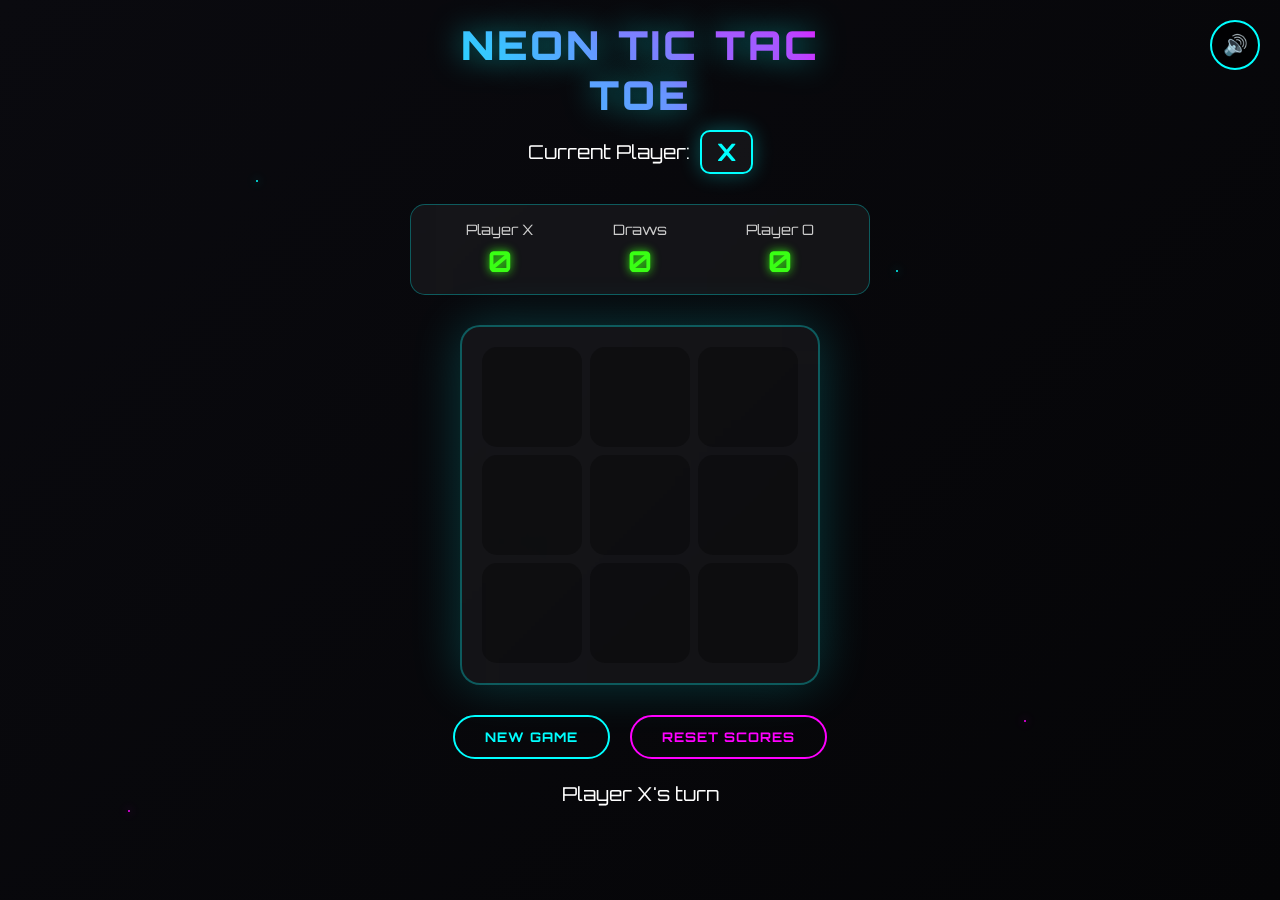
<file: index.html>
<!DOCTYPE html>
<html lang="en">
<head>
    <meta charset="UTF-8">
    <meta name="viewport" content="width=device-width, initial-scale=1.0">
    <title>Futuristic Tic Tac Toe | Neon Gaming</title>
    <link rel="stylesheet" href="static/css/styles.css">
    <link href="https://fonts.googleapis.com/css2?family=Orbitron:wght@400;700;900&display=swap" rel="stylesheet">
</head>
<body>
    <div class="particles-container">
        <div class="particle"></div>
        <div class="particle"></div>
        <div class="particle"></div>
        <div class="particle"></div>
        <div class="particle"></div>
    </div>
    
    <div class="game-container">
        <header class="game-header">
            <h1 class="game-title">NEON TIC TAC TOE</h1>
            <div class="current-player">
                <span>Current Player:</span>
                <span id="current-player-display" class="player-x">X</span>
            </div>
        </header>
        
        <div class="scoreboard">
            <div class="score-item">
                <span class="score-label">Player X</span>
                <span id="score-x" class="score-value">0</span>
            </div>
            <div class="score-item">
                <span class="score-label">Draws</span>
                <span id="score-draws" class="score-value">0</span>
            </div>
            <div class="score-item">
                <span class="score-label">Player O</span>
                <span id="score-o" class="score-value">0</span>
            </div>
        </div>
        
        <div class="game-board-container">
            <div id="game-board" class="game-board">
                <div class="cell" data-index="0"></div>
                <div class="cell" data-index="1"></div>
                <div class="cell" data-index="2"></div>
                <div class="cell" data-index="3"></div>
                <div class="cell" data-index="4"></div>
                <div class="cell" data-index="5"></div>
                <div class="cell" data-index="6"></div>
                <div class="cell" data-index="7"></div>
                <div class="cell" data-index="8"></div>
            </div>
        </div>
        
        <div class="game-controls">
            <button id="restart-btn" class="control-btn">
                <span class="btn-text">NEW GAME</span>
                <div class="btn-glow"></div>
            </button>
            <button id="reset-scores-btn" class="control-btn secondary">
                <span class="btn-text">RESET SCORES</span>
                <div class="btn-glow"></div>
            </button>
        </div>
        
        <div id="game-status" class="game-status"></div>
    </div>
    
    <div id="victory-overlay" class="victory-overlay">
        <div class="victory-content">
            <h2 id="victory-text" class="victory-text"></h2>
            <div class="victory-animation">
                <div class="victory-circle"></div>
                <div class="victory-circle"></div>
                <div class="victory-circle"></div>
            </div>
        </div>
    </div>
    
    <audio id="move-sound" preload="auto">
        <source src="static/audio/move.mp3" type="audio/mpeg">
    </audio>
    <audio id="win-sound" preload="auto">
        <source src="static/audio/win.mp3" type="audio/mpeg">
    </audio>
    <audio id="draw-sound" preload="auto">
        <source src="static/audio/draw.mp3" type="audio/mpeg">
    </audio>
    <audio id="click-sound" preload="auto">
        <source src="static/audio/click.mp3" type="audio/mpeg">
    </audio>
    <audio id="background-music" loop>
        <source src="static/audio/background.mp3" type="audio/mpeg">
    </audio>
    
    <script src="static/js/game-static.js"></script>
</body>
</html>
</file>
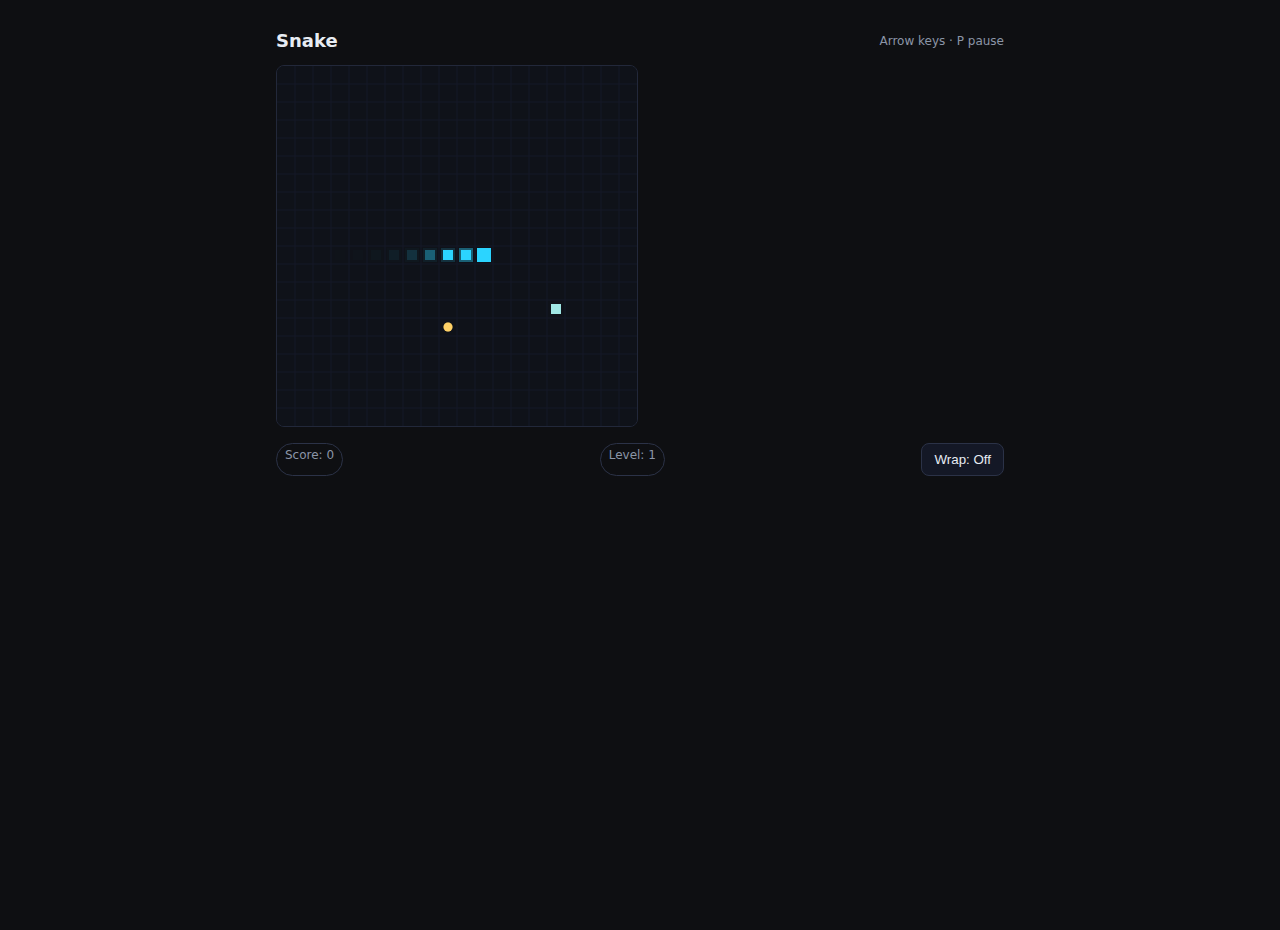
<file: snake.html>
<!DOCTYPE html>
<html lang="en">
<head>
  <meta charset="UTF-8" />
  <meta name="viewport" content="width=device-width, initial-scale=1.0" />
  <title>Snake</title>
  <link rel="stylesheet" href="static/css/min.css" />
</head>
<body>
  <div class="page">
    <div class="head">
      <h2>Snake</h2>
      <span class="sub">Arrow keys · P pause</span>
    </div>
    <canvas id="cv" width="360" height="360"></canvas>
  </div>
  <script src="static/js/snake.js"></script>
</body>
</html>
</file>
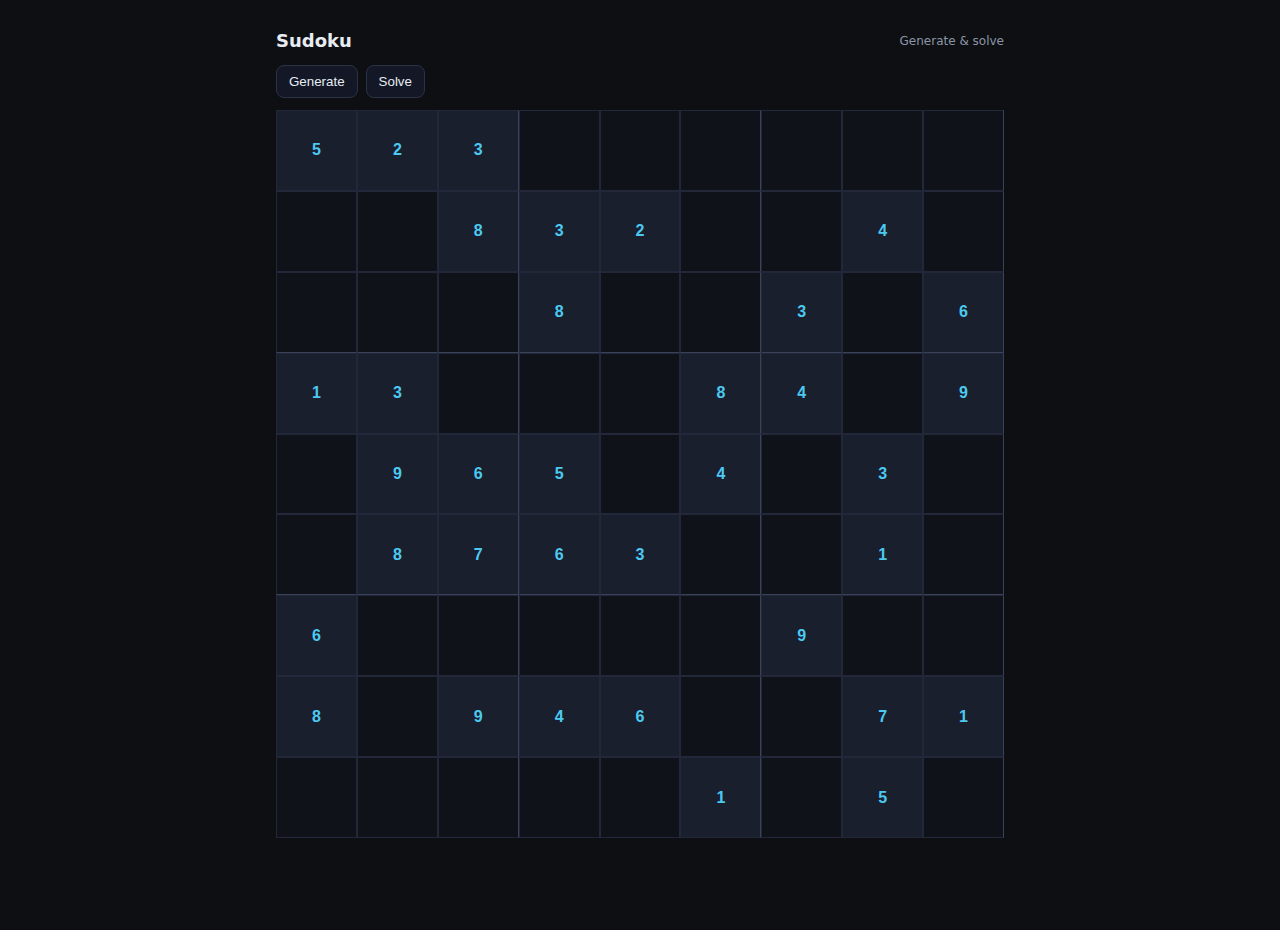
<file: sudoku.html>
<!DOCTYPE html>
<html lang="en">
<head>
  <meta charset="UTF-8" />
  <meta name="viewport" content="width=device-width, initial-scale=1.0" />
  <title>Sudoku</title>
  <link rel="stylesheet" href="static/css/min.css" />
</head>
<body>
  <div class="page">
    <div class="head">
      <h2>Sudoku</h2>
      <span class="sub">Generate & solve</span>
    </div>
    <div class="controls">
      <button id="gen" class="btn">Generate</button>
      <button id="solve" class="btn">Solve</button>
    </div>
    <div id="grid" class="board sudoku-grid"></div>
  </div>
  <script src="static/js/sudoku.js"></script>
</body>
</html>
</file>
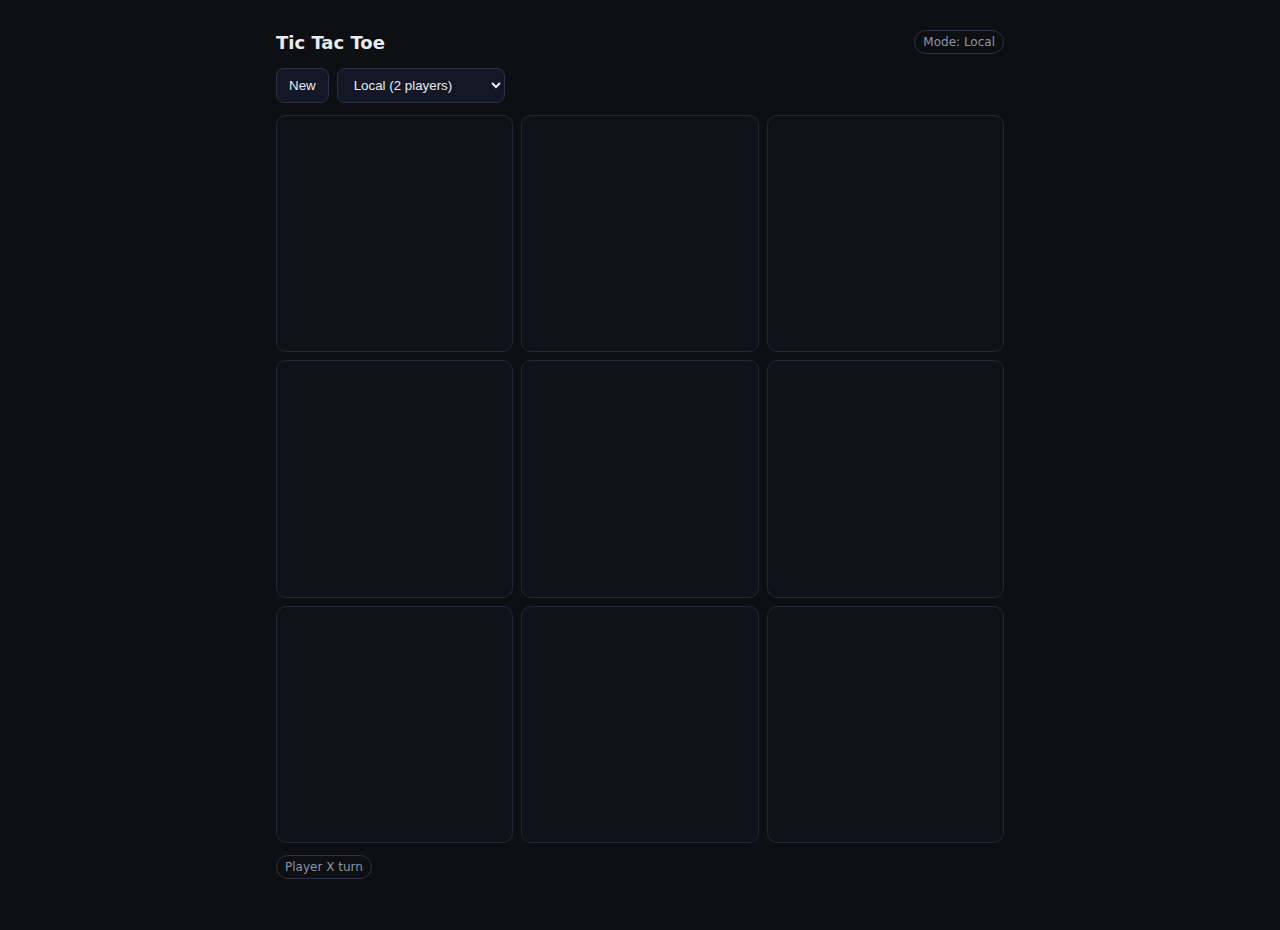
<file: tic-tac-toe.html>
<!DOCTYPE html>
<html lang="en">
<head>
  <meta charset="UTF-8" />
  <meta name="viewport" content="width=device-width, initial-scale=1.0" />
  <title>Tic Tac Toe</title>
  <link rel="stylesheet" href="static/css/min.css" />
</head>
<body>
  <div class="page">
    <div class="head">
      <h2>Tic Tac Toe</h2>
      <span class="badge" id="mode-badge">Mode: Local</span>
    </div>
    <div class="controls">
      <button class="btn" id="new">New</button>
      <select class="btn" id="mode">
        <option value="local">Local (2 players)</option>
        <option value="bot-easy">Bot Easy</option>
        <option value="bot-hard">Bot Hard</option>
        <option value="ultimate">Ultimate 3×3 Boards</option>
      </select>
    </div>
    <div id="ultimate-wrap" style="display:none;gap:14px" class="board"></div>
    <div id="board" class="board grid-3"></div>
    <div class="controls">
      <span class="badge" id="status">Player X turn</span>
    </div>
  </div>
  <script src="static/js/ttt.js"></script>
</body>
</html>
</file>
<file: static/css/styles.css>
:root {
    --neon-blue: #00ffff;
    --neon-purple: #ff00ff;
    --neon-green: #39ff14;
    --neon-red: #ff073a;
    --dark-bg: #0a0a0f;
    --darker-bg: #050507;
    --glass-bg: rgba(255, 255, 255, 0.05);
    --border-glow: rgba(0, 255, 255, 0.3);
}

* {
    margin: 0;
    padding: 0;
    box-sizing: border-box;
}

body {
    font-family: 'Orbitron', monospace;
    background: linear-gradient(135deg, var(--dark-bg) 0%, var(--darker-bg) 100%);
    min-height: 100vh;
    color: white;
    overflow-x: hidden;
    position: relative;
}

/* Particle Background */
.particles-container {
    position: fixed;
    top: 0;
    left: 0;
    width: 100%;
    height: 100%;
    pointer-events: none;
    z-index: 1;
}

.particle {
    position: absolute;
    width: 2px;
    height: 2px;
    background: var(--neon-blue);
    border-radius: 50%;
    animation: float 6s ease-in-out infinite;
    box-shadow: 0 0 10px var(--neon-blue);
}

.particle:nth-child(1) {
    left: 20%;
    top: 20%;
    animation-delay: 0s;
    animation-duration: 8s;
}

.particle:nth-child(2) {
    left: 80%;
    top: 80%;
    animation-delay: 2s;
    animation-duration: 6s;
    background: var(--neon-purple);
    box-shadow: 0 0 10px var(--neon-purple);
}

.particle:nth-child(3) {
    left: 40%;
    top: 60%;
    animation-delay: 4s;
    animation-duration: 10s;
    background: var(--neon-green);
    box-shadow: 0 0 10px var(--neon-green);
}

.particle:nth-child(4) {
    left: 70%;
    top: 30%;
    animation-delay: 1s;
    animation-duration: 7s;
}

.particle:nth-child(5) {
    left: 10%;
    top: 90%;
    animation-delay: 3s;
    animation-duration: 9s;
    background: var(--neon-purple);
    box-shadow: 0 0 10px var(--neon-purple);
}

@keyframes float {
    0%, 100% {
        transform: translateY(0px) scale(1);
        opacity: 0.7;
    }
    50% {
        transform: translateY(-20px) scale(1.2);
        opacity: 1;
    }
}

/* Audio Toast */
.audio-toast {
    position: fixed;
    top: 20px;
    left: 50%;
    transform: translateX(-50%);
    background: var(--glass-bg);
    border: 2px solid var(--neon-blue);
    border-radius: 15px;
    padding: 15px 20px;
    backdrop-filter: blur(10px);
    z-index: 10000;
    animation: slideDown 0.5s ease-out;
}

.audio-toast.hidden {
    display: none;
}

.toast-content {
    display: flex;
    align-items: center;
    gap: 15px;
    color: white;
    font-size: 14px;
}

.enable-audio-btn {
    background: var(--neon-blue);
    color: black;
    border: none;
    padding: 8px 16px;
    border-radius: 20px;
    font-weight: bold;
    cursor: pointer;
    transition: all 0.3s ease;
    font-family: 'Orbitron', monospace;
}

.enable-audio-btn:hover {
    transform: scale(1.05);
    box-shadow: 0 0 15px var(--neon-blue);
}

@keyframes slideDown {
    from {
        opacity: 0;
        transform: translateX(-50%) translateY(-50px);
    }
    to {
        opacity: 1;
        transform: translateX(-50%) translateY(0);
    }
}

/* Multiplayer Panel */
.multiplayer-panel {
    position: fixed;
    top: 20px;
    right: 20px;
    background: var(--glass-bg);
    border: 2px solid var(--neon-purple);
    border-radius: 15px;
    backdrop-filter: blur(10px);
    z-index: 1000;
    min-width: 320px;
    max-width: 400px;
}

.panel-header {
    display: flex;
    justify-content: space-between;
    align-items: center;
    padding: 15px 20px;
    border-bottom: 1px solid var(--border-glow);
}

.panel-header h3 {
    color: var(--neon-purple);
    font-size: 16px;
    margin: 0;
}

.toggle-btn {
    background: transparent;
    border: 2px solid var(--neon-purple);
    color: var(--neon-purple);
    width: 35px;
    height: 35px;
    border-radius: 50%;
    cursor: pointer;
    font-size: 16px;
    transition: all 0.3s ease;
}

.toggle-btn:hover {
    background: var(--neon-purple);
    color: black;
    transform: scale(1.1);
}

.panel-content {
    padding: 20px;
}

.panel-content.hidden {
    display: none;
}

.mode-selection {
    display: flex;
    gap: 10px;
    margin-bottom: 20px;
}

.mode-btn {
    flex: 1;
    padding: 10px;
    background: transparent;
    border: 2px solid var(--neon-blue);
    color: var(--neon-blue);
    border-radius: 10px;
    cursor: pointer;
    font-family: 'Orbitron', monospace;
    font-weight: bold;
    font-size: 12px;
    transition: all 0.3s ease;
}

.mode-btn:hover,
.mode-btn.active {
    background: var(--neon-blue);
    color: black;
    box-shadow: 0 0 15px var(--neon-blue);
}

.connection-mode {
    margin-bottom: 20px;
}

.connection-mode.hidden {
    display: none;
}

.room-id-container {
    display: flex;
    gap: 10px;
    margin: 10px 0;
}

#room-id-display,
#room-id-input {
    flex: 1;
    padding: 10px;
    background: rgba(0, 0, 0, 0.3);
    border: 2px solid var(--border-glow);
    border-radius: 8px;
    color: white;
    font-family: 'Orbitron', monospace;
    font-size: 12px;
}

.copy-btn,
.connect-btn {
    padding: 10px 15px;
    background: var(--neon-green);
    color: black;
    border: none;
    border-radius: 8px;
    cursor: pointer;
    font-family: 'Orbitron', monospace;
    font-weight: bold;
    font-size: 12px;
    transition: all 0.3s ease;
}

.copy-btn:hover,
.connect-btn:hover {
    transform: scale(1.05);
    box-shadow: 0 0 15px var(--neon-green);
}

.status-text {
    font-size: 12px;
    color: var(--neon-green);
    text-align: center;
    margin-top: 10px;
}

.video-section {
    display: flex;
    gap: 10px;
    margin-bottom: 15px;
}

.video-container {
    flex: 1;
    position: relative;
    background: rgba(0, 0, 0, 0.5);
    border: 2px solid var(--border-glow);
    border-radius: 10px;
    overflow: hidden;
    aspect-ratio: 4/3;
}

.video-container video {
    width: 100%;
    height: 100%;
    object-fit: cover;
}

.video-label {
    position: absolute;
    bottom: 5px;
    left: 5px;
    background: rgba(0, 0, 0, 0.8);
    padding: 4px 8px;
    border-radius: 5px;
    font-size: 10px;
    color: var(--neon-blue);
}

.media-controls {
    display: flex;
    justify-content: center;
    gap: 10px;
}

.media-btn {
    width: 40px;
    height: 40px;
    border: 2px solid var(--neon-blue);
    background: transparent;
    color: var(--neon-blue);
    border-radius: 50%;
    cursor: pointer;
    font-size: 16px;
    transition: all 0.3s ease;
}

.media-btn:hover {
    background: var(--neon-blue);
    color: black;
    transform: scale(1.1);
}

.media-btn.danger {
    border-color: var(--neon-red);
    color: var(--neon-red);
}

.media-btn.danger:hover {
    background: var(--neon-red);
    color: white;
}

.media-btn.muted {
    background: var(--neon-red);
    color: white;
    border-color: var(--neon-red);
}

/* Game Container Adjustments */
.game-container {
    max-width: 500px;
    margin: 0 auto;
    padding: 20px;
    position: relative;
    z-index: 10;
    text-align: center;
}

/* Game Header */
.game-header {
    margin-bottom: 30px;
}

.game-title {
    font-size: 2.5rem;
    font-weight: 900;
    background: linear-gradient(45deg, var(--neon-blue), var(--neon-purple));
    -webkit-background-clip: text;
    -webkit-text-fill-color: transparent;
    background-clip: text;
    text-shadow: 0 0 30px rgba(0, 255, 255, 0.5);
    animation: titlePulse 2s ease-in-out infinite alternate;
    margin-bottom: 10px;
    letter-spacing: 3px;
}

.game-mode-indicator {
    margin-bottom: 15px;
}

#game-mode {
    font-size: 14px;
    padding: 5px 12px;
    background: var(--glass-bg);
    border: 1px solid var(--neon-green);
    border-radius: 15px;
    color: var(--neon-green);
    font-weight: bold;
}

@keyframes titlePulse {
    from {
        filter: brightness(1);
        transform: scale(1);
    }
    to {
        filter: brightness(1.2);
        transform: scale(1.02);
    }
}

.current-player {
    font-size: 1.2rem;
    display: flex;
    align-items: center;
    justify-content: center;
    gap: 10px;
}

#current-player-display {
    font-weight: bold;
    font-size: 1.5rem;
    padding: 5px 15px;
    border-radius: 10px;
    background: var(--glass-bg);
    border: 2px solid;
    transition: all 0.3s ease;
}

.player-x {
    color: var(--neon-blue);
    border-color: var(--neon-blue);
    box-shadow: 0 0 20px rgba(0, 255, 255, 0.3);
}

.player-o {
    color: var(--neon-purple);
    border-color: var(--neon-purple);
    box-shadow: 0 0 20px rgba(255, 0, 255, 0.3);
}

/* Scoreboard */
.scoreboard {
    display: flex;
    justify-content: space-around;
    margin-bottom: 30px;
    background: var(--glass-bg);
    border: 1px solid var(--border-glow);
    border-radius: 15px;
    padding: 15px;
    backdrop-filter: blur(10px);
}

.score-item {
    text-align: center;
}

.score-label {
    display: block;
    font-size: 0.9rem;
    color: #ccc;
    margin-bottom: 5px;
}

.score-value {
    font-size: 1.8rem;
    font-weight: bold;
    color: var(--neon-green);
    text-shadow: 0 0 10px var(--neon-green);
}

/* Game Board */
.game-board-container {
    margin-bottom: 30px;
    display: flex;
    justify-content: center;
}

.game-board {
    display: grid;
    grid-template-columns: repeat(3, 1fr);
    gap: 8px;
    background: var(--glass-bg);
    padding: 20px;
    border-radius: 20px;
    border: 2px solid var(--border-glow);
    backdrop-filter: blur(10px);
    box-shadow: 0 0 50px rgba(0, 255, 255, 0.2);
}

.cell {
    width: 100px;
    height: 100px;
    background: rgba(0, 0, 0, 0.3);
    border: 2px solid transparent;
    border-radius: 15px;
    display: flex;
    align-items: center;
    justify-content: center;
    font-size: 2.5rem;
    font-weight: bold;
    cursor: pointer;
    transition: all 0.3s cubic-bezier(0.4, 0, 0.2, 1);
    position: relative;
    overflow: hidden;
}

.cell:hover {
    background: rgba(0, 255, 255, 0.1);
    border-color: var(--neon-blue);
    transform: scale(1.05);
    box-shadow: 0 0 20px rgba(0, 255, 255, 0.4);
}

.cell.x {
    color: var(--neon-blue);
    text-shadow: 0 0 20px var(--neon-blue);
    border-color: var(--neon-blue);
    animation: cellGlow 0.5s ease-out;
}

.cell.o {
    color: var(--neon-purple);
    text-shadow: 0 0 20px var(--neon-purple);
    border-color: var(--neon-purple);
    animation: cellGlow 0.5s ease-out;
}

.cell.winning {
    animation: winningCell 1s ease-in-out infinite alternate;
    background: rgba(57, 255, 20, 0.2);
    border-color: var(--neon-green);
    box-shadow: 0 0 30px var(--neon-green);
}

.cell.disabled {
    cursor: not-allowed;
    opacity: 0.6;
}

@keyframes cellGlow {
    0% {
        transform: scale(0.8);
        opacity: 0;
    }
    50% {
        transform: scale(1.1);
    }
    100% {
        transform: scale(1);
        opacity: 1;
    }
}

@keyframes winningCell {
    from {
        box-shadow: 0 0 30px var(--neon-green);
    }
    to {
        box-shadow: 0 0 50px var(--neon-green), inset 0 0 20px rgba(57, 255, 20, 0.3);
    }
}

/* Game Controls */
.game-controls {
    display: flex;
    gap: 20px;
    justify-content: center;
    margin-bottom: 20px;
    flex-wrap: wrap;
}

.control-btn {
    position: relative;
    padding: 12px 30px;
    background: transparent;
    border: 2px solid var(--neon-blue);
    border-radius: 25px;
    color: var(--neon-blue);
    font-family: 'Orbitron', monospace;
    font-weight: bold;
    cursor: pointer;
    transition: all 0.3s ease;
    overflow: hidden;
    text-transform: uppercase;
    letter-spacing: 1px;
}

.control-btn.secondary {
    border-color: var(--neon-purple);
    color: var(--neon-purple);
}

.control-btn:hover {
    transform: translateY(-2px);
    box-shadow: 0 10px 25px rgba(0, 255, 255, 0.3);
}

.control-btn.secondary:hover {
    box-shadow: 0 10px 25px rgba(255, 0, 255, 0.3);
}

.control-btn:active {
    transform: translateY(0);
}

.btn-text {
    position: relative;
    z-index: 2;
}

.btn-glow {
    position: absolute;
    top: 0;
    left: -100%;
    width: 100%;
    height: 100%;
    background: linear-gradient(90deg, transparent, rgba(0, 255, 255, 0.2), transparent);
    transition: left 0.5s ease;
}

.control-btn:hover .btn-glow {
    left: 100%;
}

/* Game Status */
.game-status {
    font-size: 1.2rem;
    min-height: 30px;
    display: flex;
    align-items: center;
    justify-content: center;
}

/* Victory Overlay */
.victory-overlay {
    position: fixed;
    top: 0;
    left: 0;
    width: 100%;
    height: 100%;
    background: rgba(0, 0, 0, 0.9);
    display: none;
    align-items: center;
    justify-content: center;
    z-index: 1000;
    backdrop-filter: blur(10px);
}

.victory-overlay.show {
    display: flex;
    animation: overlayFadeIn 0.5s ease-out;
}

.victory-content {
    text-align: center;
    animation: victoryBounce 0.8s cubic-bezier(0.68, -0.55, 0.265, 1.55);
}

.victory-text {
    font-size: 3rem;
    font-weight: 900;
    margin-bottom: 30px;
    background: linear-gradient(45deg, var(--neon-green), var(--neon-blue), var(--neon-purple));
    -webkit-background-clip: text;
    -webkit-text-fill-color: transparent;
    background-clip: text;
    animation: victoryGlow 2s ease-in-out infinite alternate;
}

.victory-animation {
    display: flex;
    justify-content: center;
    gap: 10px;
}

.victory-circle {
    width: 20px;
    height: 20px;
    border-radius: 50%;
    background: var(--neon-green);
    animation: victoryPulse 1s ease-in-out infinite;
    box-shadow: 0 0 20px var(--neon-green);
}

.victory-circle:nth-child(2) {
    animation-delay: 0.2s;
    background: var(--neon-blue);
    box-shadow: 0 0 20px var(--neon-blue);
}

.victory-circle:nth-child(3) {
    animation-delay: 0.4s;
    background: var(--neon-purple);
    box-shadow: 0 0 20px var(--neon-purple);
}

@keyframes overlayFadeIn {
    from {
        opacity: 0;
    }
    to {
        opacity: 1;
    }
}

@keyframes victoryBounce {
    from {
        transform: scale(0.3) rotate(-10deg);
        opacity: 0;
    }
    to {
        transform: scale(1) rotate(0deg);
        opacity: 1;
    }
}

@keyframes victoryGlow {
    from {
        filter: brightness(1);
    }
    to {
        filter: brightness(1.5);
    }
}

@keyframes victoryPulse {
    0%, 100% {
        transform: scale(1);
        opacity: 1;
    }
    50% {
        transform: scale(1.5);
        opacity: 0.7;
    }
}

/* Sound Toggle */
.sound-toggle {
    position: fixed;
    bottom: 20px;
    right: 20px;
    width: 50px;
    height: 50px;
    border: 2px solid var(--neon-blue);
    background: rgba(0, 0, 0, 0.8);
    color: white;
    border-radius: 50%;
    font-size: 20px;
    cursor: pointer;
    transition: all 0.3s ease;
    backdrop-filter: blur(10px);
    z-index: 1000;
}

.sound-toggle:hover {
    transform: scale(1.1);
    box-shadow: 0 0 20px var(--neon-blue);
}

.sound-toggle.muted {
    border-color: #666;
    color: #666;
}

/* Responsive Design */
@media (max-width: 768px) {
    .game-container {
        padding: 15px;
    }
    
    .game-title {
        font-size: 2rem;
        letter-spacing: 2px;
    }
    
    .cell {
        width: 80px;
        height: 80px;
        font-size: 2rem;
    }
    
    .game-board {
        padding: 15px;
    }
    
    .scoreboard {
        padding: 10px;
    }
    
    .score-value {
        font-size: 1.5rem;
    }
    
    .victory-text {
        font-size: 2.5rem;
    }
    
    .control-btn {
        padding: 10px 20px;
        font-size: 0.9rem;
    }
    
    .multiplayer-panel {
        position: fixed;
        top: 10px;
        right: 10px;
        left: 10px;
        min-width: auto;
        max-width: none;
    }
    
    .video-section {
        flex-direction: column;
    }
    
    .mode-selection {
        flex-direction: column;
    }
}

@media (max-width: 480px) {
    .game-title {
        font-size: 1.8rem;
        letter-spacing: 1px;
    }
    
    .cell {
        width: 70px;
        height: 70px;
        font-size: 1.8rem;
    }
    
    .victory-text {
        font-size: 2rem;
    }
    
    .game-controls {
        flex-direction: column;
        align-items: center;
    }
    
    .control-btn {
        width: 200px;
    }
}
</file>
<file: static/css/min.css>
/* minimal, clean UI */
:root { --bg:#0e0f12; --panel:#151922; --muted:#8b95a7; --text:#e7ecf3; --brand:#4cc9f0; --accent:#a0e7e5; }
*{box-sizing:border-box} html,body{margin:0;height:100%}
body{font-family:Inter,system-ui,Segoe UI,Arial;background:var(--bg);color:var(--text)}
.topbar{position:sticky;top:0;display:flex;align-items:center;gap:10px;padding:14px 16px;border-bottom:1px solid #202435;background:linear-gradient(180deg,#12151c,#0f1219)}
.brand{margin:0;font-size:18px;font-weight:800;color:var(--brand)}
.container{max-width:920px;margin:40px auto;padding:0 16px}
.games{display:grid;grid-template-columns:repeat(auto-fill,minmax(220px,1fr));gap:14px}
.card{display:block;padding:16px 14px;border:1px solid #22283a;border-radius:12px;background:var(--panel);text-decoration:none;color:var(--text);transition:.2s}
.card:hover{transform:translateY(-2px);border-color:#2b3247;box-shadow:0 8px 32px rgba(0,0,0,.35)}
.card h3{margin:0 0 6px 0;font-size:16px}
.card p{margin:0;color:var(--muted);font-size:13px}
.foot{max-width:920px;margin:60px auto 30px;padding:0 16px;color:var(--muted);font-size:12px}

/* Board shared */
.board{display:grid;gap:8px}
.cell{display:flex;align-items:center;justify-content:center;background:#0f1219;border:1px solid #22283a;border-radius:10px;cursor:pointer;transition:.15s}
.cell:hover{border-color:#2b3247}
.controls{display:flex;gap:8px;flex-wrap:wrap;margin:12px 0}
.btn{padding:8px 12px;border:1px solid #2b3247;border-radius:8px;background:#141826;color:var(--text);cursor:pointer}
.badge{display:inline-block;padding:4px 8px;border:1px solid #2b3247;border-radius:99px;color:var(--muted);font-size:12px}

/* pages */
.page{max-width:760px;margin:30px auto;padding:0 16px}
.head{display:flex;align-items:center;justify-content:space-between;margin-bottom:14px}
.head h2{margin:0;font-size:18px}
.sub{color:var(--muted);font-size:12px}
.grid-3{grid-template-columns:repeat(3,1fr)}
.sudoku-grid{grid-template-columns:repeat(9,1fr)}
input.sudoku{width:100%;aspect-ratio:1/1;text-align:center;font-size:16px;border:1px solid #22283a;border-radius:6px;background:#0f1219;color:var(--text)}
canvas{border:1px solid #22283a;border-radius:8px;background:#0f1219}

/* Sudoku enhanced visuals */
.board.sudoku-grid{gap:0}
.board.sudoku-grid input.sudoku{border-radius:0;border:1px solid #22283a}
.board.sudoku-grid input.sudoku:focus{outline:2px solid #2b3247}
.board.sudoku-grid input.sudoku:nth-child(3n){border-right-color:#3a425a}
.board.sudoku-grid input.sudoku:nth-child(n+19):nth-child(-n+27),
.board.sudoku-grid input.sudoku:nth-child(n+46):nth-child(-n+54){border-bottom-color:#3a425a}
input.sudoku[data-hl="1"]{background:#111522}

/* Sudoku given cells (non-editable clues) */
input.sudoku.given {
  background: #1a1f2e !important;
  color: var(--brand) !important;
  font-weight: 700;
  cursor: not-allowed;
}

input.sudoku.given:hover {
  border-color: #22283a;
}

input.sudoku.given:focus {
  outline: none;
}

/* Mobile controls for Snake game */
.mobile-controls {
  display: none;
}

@media (max-width: 768px) {
  .mobile-controls {
    display: grid !important;
  }
  
  .mobile-btn {
    background: var(--panel) !important;
    border: 1px solid #2b3247 !important;
    color: var(--text) !important;
    font-size: 20px !important;
    min-height: 45px;
    display: flex;
    align-items: center;
    justify-content: center;
  }
  
  .mobile-btn:active {
    background: #1a2030 !important;
    transform: scale(0.95);
  }
  
  .mobile-btn:hover {
    border-color: var(--brand);
  }
  
  canvas {
    max-width: 100%;
    height: auto;
  }
}
</file>
